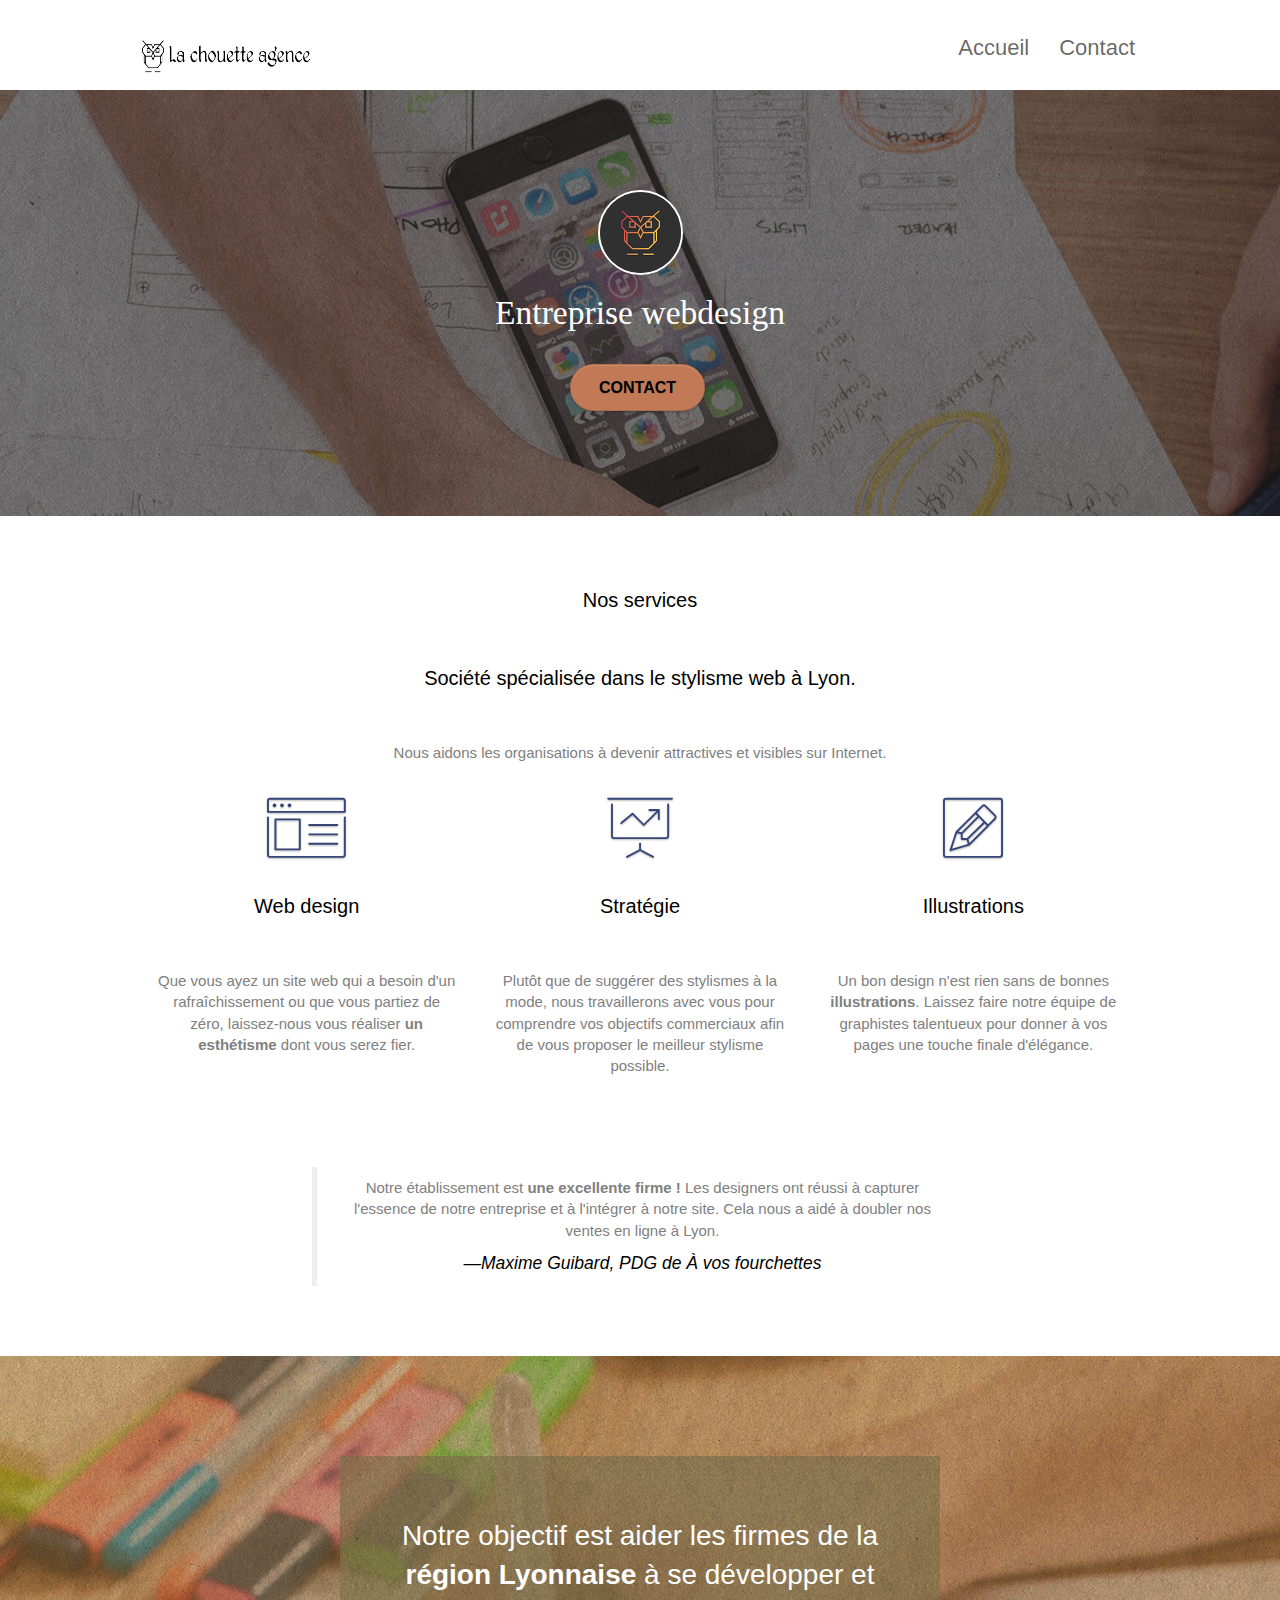
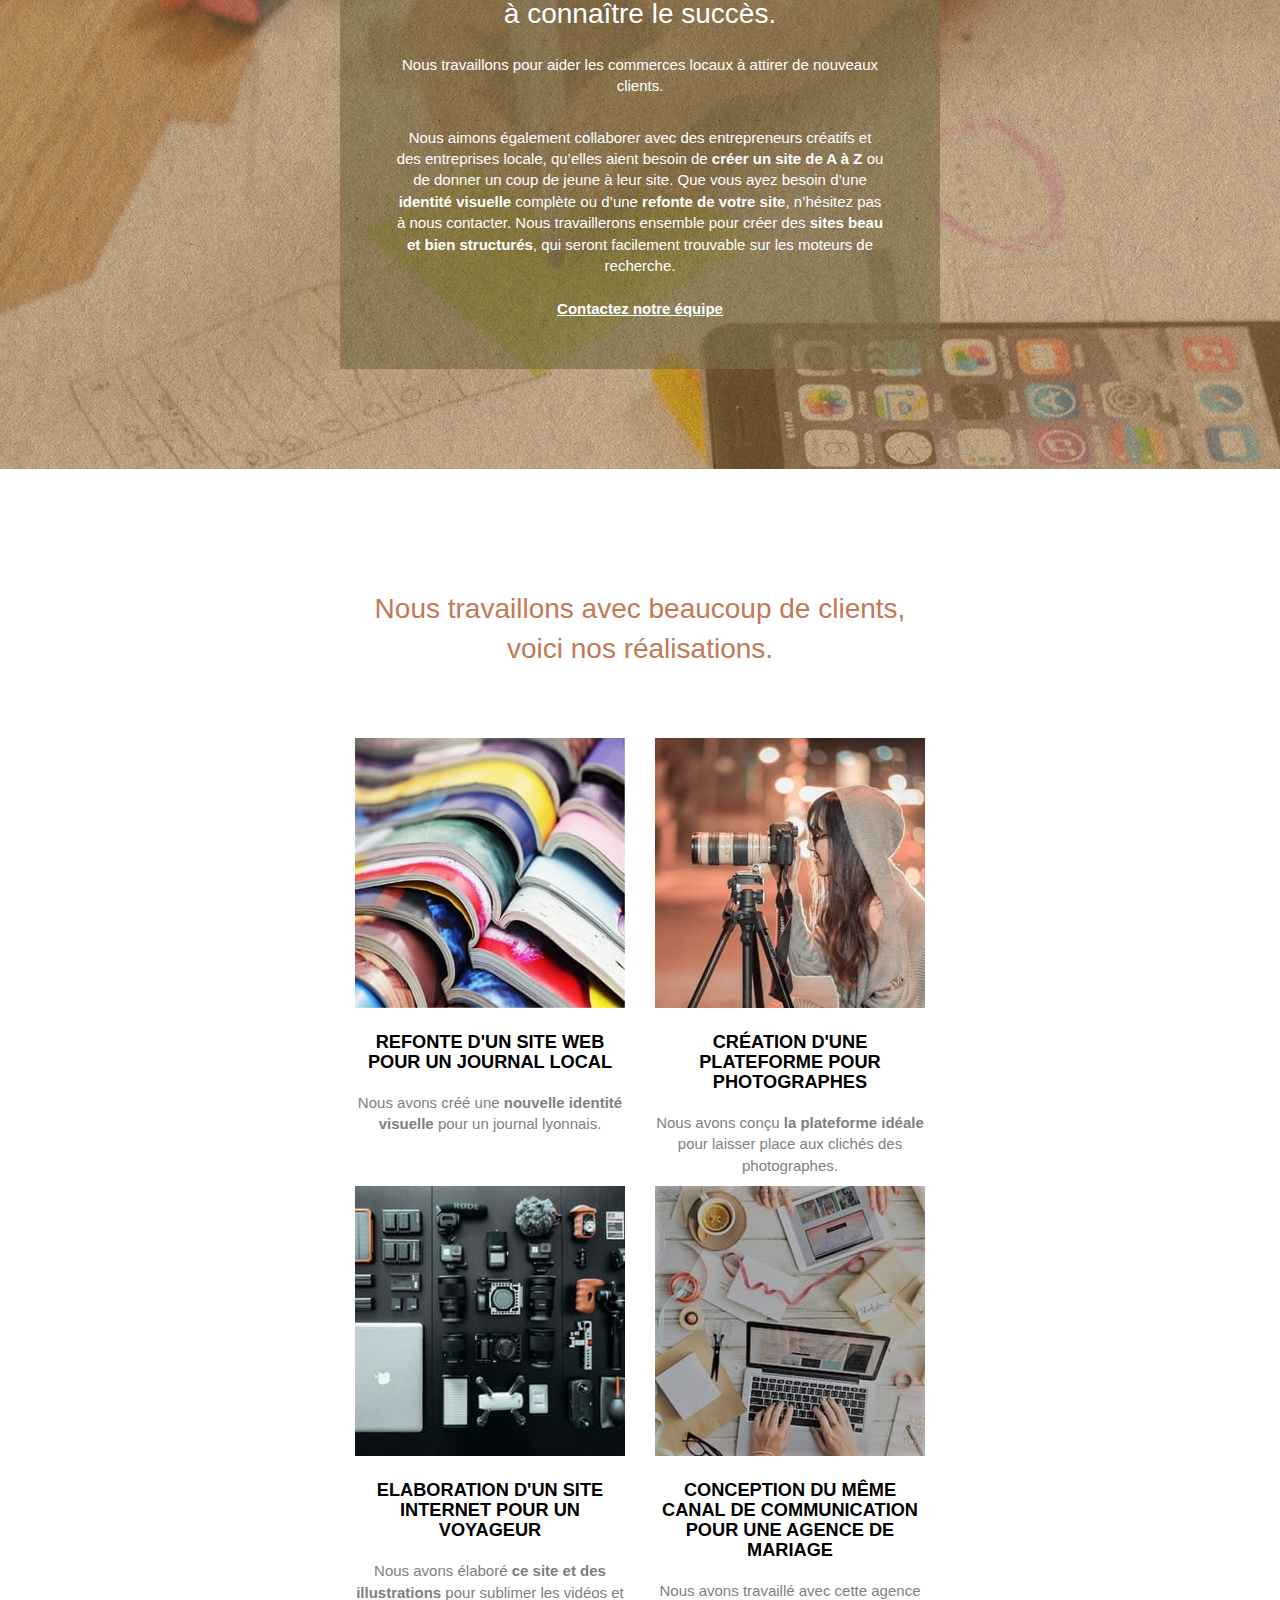
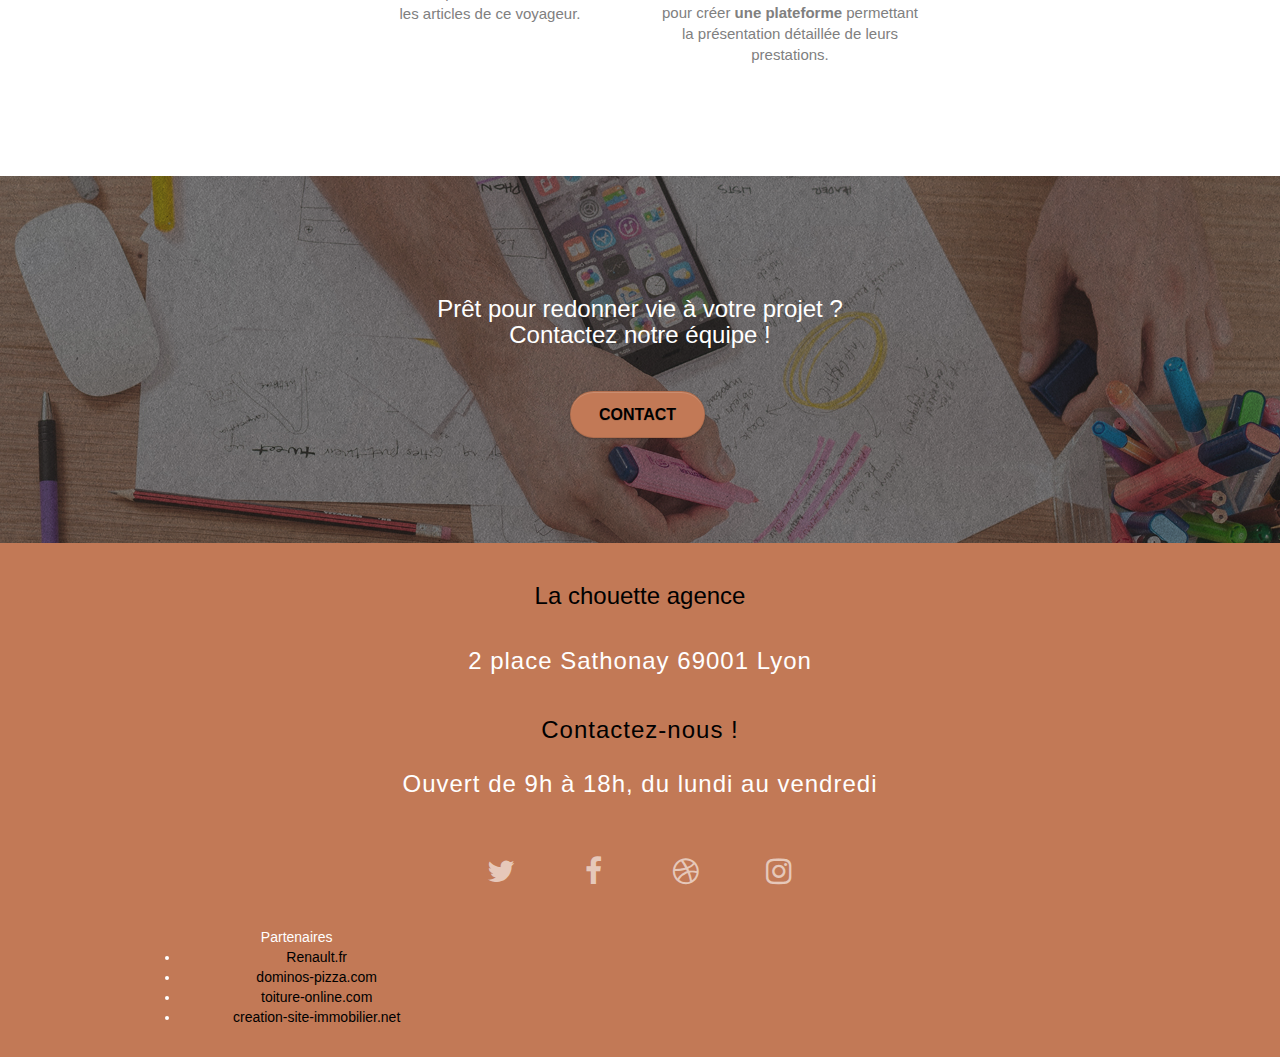
<file: index.html>
<!doctype html>
<!--site en français-->
<html lang="fr">
<!--Entête du site-->

<head>

    <!--balises meta tags -->
    <meta name="viewport" content="width=device-width, initial-scale=1.0">
    <meta name="description" content="La Chouette Agence vous apporte son expertise en web design à Lyon">
    <meta name="author" content="Franck FRICHETEAU">

    <!--balises meta robots-->
    <meta name="robots" content="index, follow">
    <meta name="googlebot" content="index, follow">
    <meta http-equiv="Content-Type" content="text/html; charset=utf-8">

    <!--meta tags Facebook -->
    <meta property="og:type" content="website">
    <meta property="og:url" content="https://franckfricheteau.github.io/FranckFRICHETEAU_4_02022021-Site-optimise/">
    <meta property="og:title" content="Accueil - La Chouette Agence">
    <meta property="og:description" content="La Chouette Agence vous apporte son expertise en web design à Lyon">

    <!--meta tags Twitter -->
    <meta property="twitter:card" content="website">
    <meta property="twitter:url" content="https://franckfricheteau.github.io/FranckFRICHETEAU_4_02022021-Site-optimise/">
    <meta property="twitter:title" content="Accueil - La Chouette Agence">
    <meta property="twitter:description" content="La Chouette Agence vous apporte son expertise en web design à Lyon">


    <!--balise canonique-->
    <link rel="canonical" href="https://franckfricheteau.github.io/FranckFRICHETEAU_4_02022021-Site-optimise/" />

    <!--favicon du site-->
    <link rel="icon" type="image/jpg" href="favicon.jpg">

    <!--css bootstrap-->
    <link rel="stylesheet" type="text/css" href="./css/bootstrap.css">

    <!--css Font-awesome-->
    <link rel="stylesheet" type="text/css" href="./css/font-awesome.css">

    <!--css mise en page du site-->
    <link rel="stylesheet" type="text/css" href="./css/la_chouette_agence.css">

    <title>Accueil - La chouette agence</title>

</head>
<!--Fin de l'entête du site-->

<body>
    <!-- Principal conteneur -->
    <div class="page-container ">

        <!-- bloc-0 -->
        <header class="bloc bgc-white l-bloc" id="bloc-0">

            <div class="container bloc-sm ">

                <nav class="navbar row ">

                    <div class="navbar-header ">

                        <a class="navbar-brand " href="index.html " aria-label="retour à l 'accueil">
                            <div class="content-img">
                                <img src="img/la-chouette-agence.png" alt="logo_chouette_agence" width="170" height="40" />
                            </div>
                        </a>

                        <button id="nav-toggle" type="button" class="ui-navbar-toggle navbar-toggle" data-toggle="collapse" data-target=".navbar-1">
							<span class="sr-only">Toggle navigation</span>
							<span class="icon-bar"></span>
							<span class="icon-bar"></span>
							<span class="icon-bar"></span>
						</button>
                    </div>

                    <div class="collapse navbar-collapse navbar-1 special-dropdown-nav">

                        <ul class="site-navigation nav navbar-nav">
                            <li>
                                <a href="index.html">Accueil</a>
                            </li>

                            <li>
                                <a href="contact.html">Contact</a>
                            </li>
                        </ul>
                    </div>
                </nav>
            </div>
        </header>
        <!-- bloc-0 END -->

        <!-- bloc-1-presentation -->
        <section class="bloc bg-banniere d-bloc bg-t-edge bloc-bg-texture texture-paper b-parallax" id="bloc-1-hero">

            <div class="container bloc-lg">

                <div class="tight-width-whitespace">

                    <div class="col-sm-12">

                        <img src="img/logo.png" class="center-block image-resize-mode" width="85" height="85" alt="La chouette agence, agence webdesign Lyon" />

                        <h1 class="text-center hero-bloc-text tc-white ">Entreprise webdesign</h1>
                        <div class="text-center">

                            <a href="contact.html" class="btn btn-lg btn-clean btn-rd cta-hero btn-atomic-tangerine" id="cta-hero" target="_blank">Contact</a>
                        </div>
                    </div>
                </div>
            </div>
        </section>
        <!-- bloc-1-presentation END -->
        <main>

            <!-- bloc-2-services -->
            <section class="bloc bgc-white l-bloc" id="bloc-2-services">

                <div class="container bloc-md">

                    <div class="row">

                        <div class="col-sm-12 text-center">
                            <h2>Nos services </h2>
                            <h2> Société spécialisée dans le stylisme web à Lyon.</h2>
                            <p> Nous aidons les organisations à devenir attractives et visibles sur Internet.</p>
                        </div>
                    </div>

                    <div class="row voffset-lg text-center">

                        <article class="col-sm-4">

                            <div class="text-center">
                                <span class="et-icon-browser sm-shadow icon-dark-slate-blue icons icon-lg"></span>
                            </div>

                            <h2 class="mg-md text-center">
                                Web design
                            </h2>

                            <p class="text-center">
                                Que vous ayez un site web qui a besoin d'un rafraîchissement ou que vous partiez de zéro, laissez-nous vous réaliser <strong>un esthétisme</strong> dont vous serez fier.
                            </p>
                        </article>

                        <article class="col-sm-4">
                            <div class="text-center">
                                <span class="et-icon-presentation sm-shadow icon-dark-slate-blue icons icon-lg"></span>
                            </div>

                            <h2 class="mg-md text-center">
                                Stratégie
                            </h2>

                            <p class="text-center">
                                Plutôt que de suggérer des stylismes à la mode, nous travaillerons avec vous pour comprendre vos objectifs commerciaux afin de vous proposer le meilleur stylisme possible.<br>
                            </p>
                        </article>

                        <article class="col-sm-4">

                            <div class="text-center">
                                <span class="et-icon-edit sm-shadow icon-dark-slate-blue icons icon-lg"></span>
                            </div>

                            <h2 class="mg-md text-center">
                                Illustrations
                            </h2>

                            <p class="text-center">
                                Un bon design n'est rien sans de bonnes <strong>illustrations</strong>. Laissez faire notre équipe de graphistes talentueux pour donner à vos pages une touche finale d'élégance.
                            </p>
                        </article>
                    </div>

                    <div class="row voffset-lg voffset">

                        <div class="col-xs-12 col-md-8 col-md-offset-2 text-center">

                            <blockquote>

                                <p class="text-center">Notre établissement est <strong>une excellente firme !</strong> Les designers ont réussi à capturer l'essence de notre entreprise et à l'intégrer à notre site. Cela nous a aidé à doubler nos ventes en ligne à Lyon.
                                </p>
                                <cite>—Maxime Guibard, 
                                    PDG de À vos fourchettes
                                </cite>

                            </blockquote>
                        </div>
                    </div>
                </div>
            </section>
            <!-- bloc-2-services END -->

            <!-- bloc-3-what-i-do -->
            <section class="bloc tc-white bgc-atomic-tangerine bg-presentation d-bloc bloc-bg-texture texture-paper b-parallax" id="bloc-3-what-i-do">

                <div class="container bloc-lg">

                    <div class="row tight-width-whitespace black-background">

                        <div class="col-sm-12 desc-center">

                            <h2 class="mg-md text-center tc-white">
                                Notre objectif est aider les firmes de la <strong>région Lyonnaise</strong> à se développer et à connaître le succès.</h2>
                            <p class="text-center white"> Nous travaillons pour aider les commerces locaux à attirer de nouveaux clients.</p><br />


                            <p class="text-center white">
                                Nous aimons également collaborer avec des entrepreneurs créatifs et des entreprises locale, qu’elles aient besoin de <strong>créer un site de A à Z</strong> ou de donner un coup de jeune à leur site. Que vous ayez besoin
                                d’une <strong>identité visuelle</strong> complète ou d’une <strong>refonte de votre
                                site</strong>, n’hésitez pas à nous contacter. Nous travaillerons ensemble pour créer des <strong>sites beau et bien structurés</strong>, qui seront facilement trouvable sur les moteurs de recherche. <br /><br />
                                <a class="ltc-white bold-link" href="contact.html" aria-label="page-contact" target="_blank">Contactez notre équipe</a><br>
                            </p>
                        </div>
                    </div>
                </div>
            </section>
            <!-- bloc-3-what-i-do END -->

            <!-- bloc-4-portfolio -->
            <section class="bloc bgc-white l-bloc" id="bloc-4-portfolio" aria-label="Notre portfolio">

                <div class="container bloc-lg">

                    <div class="row">

                        <div class="col-sm-12 text-center">
                            <h2 class="mg-md ltc-atomic-tangerine">
                                Nous travaillons avec beaucoup de clients,<br />voici nos réalisations.
                            </h2>
                        </div>
                    </div>

                    <div class="tight-width-whitespace portfolio-row">

                        <article class="col-sm-6 portfolio">

                            <a href="#" data-lightbox="img/couvertures-de-journaux.jpg" data-gallery-id="gallery-1" data-caption="Refonte d'un site web pour un journal local" data-frame="snapshot-lb">
                                <img src="img/couvertures-de-journaux.jpg" alt="refonte site web journal" class="img-responsive center-block portfolio-thumb" width="270" height="270" />
                            </a>

                            <h3 class="mg-md text-center">
                                Refonte d'un site web pour un journal local
                            </h3>

                            <p class="text-center">
                                Nous avons créé une <strong>nouvelle identité visuelle</strong> pour un journal lyonnais.
                            </p>
                        </article>

                        <article class="col-sm-6 portfolio">

                            <a href="#" data-lightbox="img/prise-d-une-photo.jpg" data-gallery-id="gallery-1" data-caption="Création d'une plateforme pour photographes" data-frame="snapshot-lb">
                                <img src="img/prise-d-une-photo.jpg" class="img-responsive center-block portfolio-thumb" alt="Création plateforme photographes" width="270" height="270" />
                            </a>

                            <h3 class="mg-md text-center">
                                Création d'une plateforme pour photographes
                            </h3>

                            <p class="text-center">
                                Nous avons conçu <strong>la plateforme idéale</strong> pour laisser place aux clichés des photographes.
                            </p>
                        </article>
                    </div>

                    <div class="tight-width-whitespace portfolio-row">

                        <article class="col-sm-6 portfolio">

                            <a href="#" data-lightbox="img/materiels-photographie.jpg" data-gallery-id="gallery-1" data-caption="Elaboration d'un site internet pour un voyageur" data-frame="snapshot-lb">
                                <img src="img/materiels-photographie.jpg" class="img-responsive center-block portfolio-thumb" alt="Elaborationsite internet pour voyageur" />
                            </a>

                            <h3 class="mg-md text-center">
                                Elaboration d'un site internet pour un voyageur
                            </h3>

                            <p class="text-center">
                                Nous avons élaboré <strong>ce site et des illustrations</strong> pour sublimer les vidéos et les articles de ce voyageur.
                            </p>
                        </article>

                        <article class="col-sm-6 portfolio">

                            <a href="#" data-lightbox="img/workspace-conseil.jpg" data-gallery-id="gallery-1" data-caption="Conception du même canal de communication pour une agence de mariage" data-frame="snapshot-lb">
                                <img src="img/workspace-conseil.jpg" class="img-responsive center-block portfolio-thumb" alt="Conception même canal communication pour agence mariage" width="270" height="270" />
                            </a>

                            <h3 class="mg-md text-center">
                                Conception du même canal de communication pour une agence de mariage
                            </h3>

                            <p class="text-center">
                                Nous avons travaillé avec cette agence pour créer <strong>une plateforme</strong> permettant la présentation détaillée de leurs prestations.
                            </p>
                        </article>
                    </div>
                </div>
            </section>
            <!-- bloc-4-portfolio END -->

            <!-- bloc-5-cta -->
            <div class="bloc  bg-banniere  bloc-bg-texture texture-paper" id="bloc-5-cta">
                <article class="container bloc-lg">
                    <div class="row">
                        <h3 class="mg-md text-center tc-white contact">
                            Prêt pour redonner vie à votre projet ?<br>Contactez notre équipe !
                        </h3>
                        <div class="col-sm-12 text-center">
                            <a href="contact.html" class="btn btn-atomic-tangerine btn-clean btn-rd btn-lg cta-hero" target="_blank">Contact</a>
                        </div>
                    </div>
                </article>
            </div>
            <!-- bloc-5-cta END -->

        </main>

        <!-- Footer - bloc-8 -->
        <footer class="bloc bgc-atomic-tangerine d-bloc" id="bloc-8">
            <div class="container bloc-sm">
                <div class="row">
                    <section class="col-sm-12 text-center">
                        <div class="title">
                            <h3>
                                La chouette agence <br />
                            </h3>
                        </div>
                        <div class="adress text-center col-sm-12">
                            <address class="adress_contact">
                                2 place Sathonay 69001 Lyon<br /><br />
                                <a href="mailto:contact@lachouetteagence.com">Contactez-nous !</a>
                                </address>
                            <p>Ouvert de 9h à 18h, du lundi au vendredi</p>
                            <br />
                        </div>

                        <div class="col-sm-12  social">
                            <div class="col-sm-3">
                                <div class="text-center social">
                                    <a href="https://twitter.com/?lang=fr" aria-label="Lien vers compte twitter de l'agence" target="blank">
                                        <i class="fa fa-twitter icon-md"></i>
                                    </a>
                                </div>
                            </div>
                            <div class="col-sm-3">
                                <div class="text-center social">
                                    <a href="https://www.facebook.com/" aria-label="Lien vers compte facebook de l'agence" target="blank">
                                        <i class="fa fa-facebook icon-md"></i>
                                    </a>
                                </div>
                            </div>
                            <div class="col-sm-3">
                                <div class="text-center social">
                                    <a href="https://dribbble.com/" aria-label="Lien vers compte dribbble de l'agence" target="blank">
                                        <i class="fa fa-dribbble icon-md"></i>
                                    </a>
                                </div>
                            </div>
                            <div class="col-sm-3">
                                <div class="text-center social">
                                    <a href="https://www.instagram.com/" aria-label="Lien vers compte intsagram de l'agence" target="blank">
                                        <i class="fa fa-instagram icon-md"></i>
                                    </a>
                                </div>
                            </div>
                        </div><br /><br />

                        <div class="row">
                            <div class="col-sm-4">
                                Partenaires
                                <ul>
                                    <li><a href="https://www.renault.fr/" target="_blank">Renault.fr</a></li>
                                    <li><a href="https://www.dominos.fr/" target="_blank">dominos-pizza.com</a></li>
                                    <li><a href="https://www.toiture-online.com/" target="_blank">toiture-online.com</a></li>
                                    <li><a href="https://www.creation-site-immobilier.net/" target="_blank">creation-site-immobilier.net</a></li>
                                </ul>
                            </div>
                        </div>
                    </section>
                </div>
            </div>
        </footer>
        <!-- Footer - bloc-8 END -->

    </div>
    <!-- Les balises Script -->

    <script src="https://code.jquery.com/jquery-2.2.4.min.js" defer></script>
    <script src="https://maxcdn.bootstrapcdn.com/bootstrap/3.3.7/js/bootstrap.min.js" defer></script>

    <!-- Ces scripts placés à la fin du site avant la balise fermante du body permettent d'accélérer la vitesse de chargement du site-->

</body>

</html>
</file>
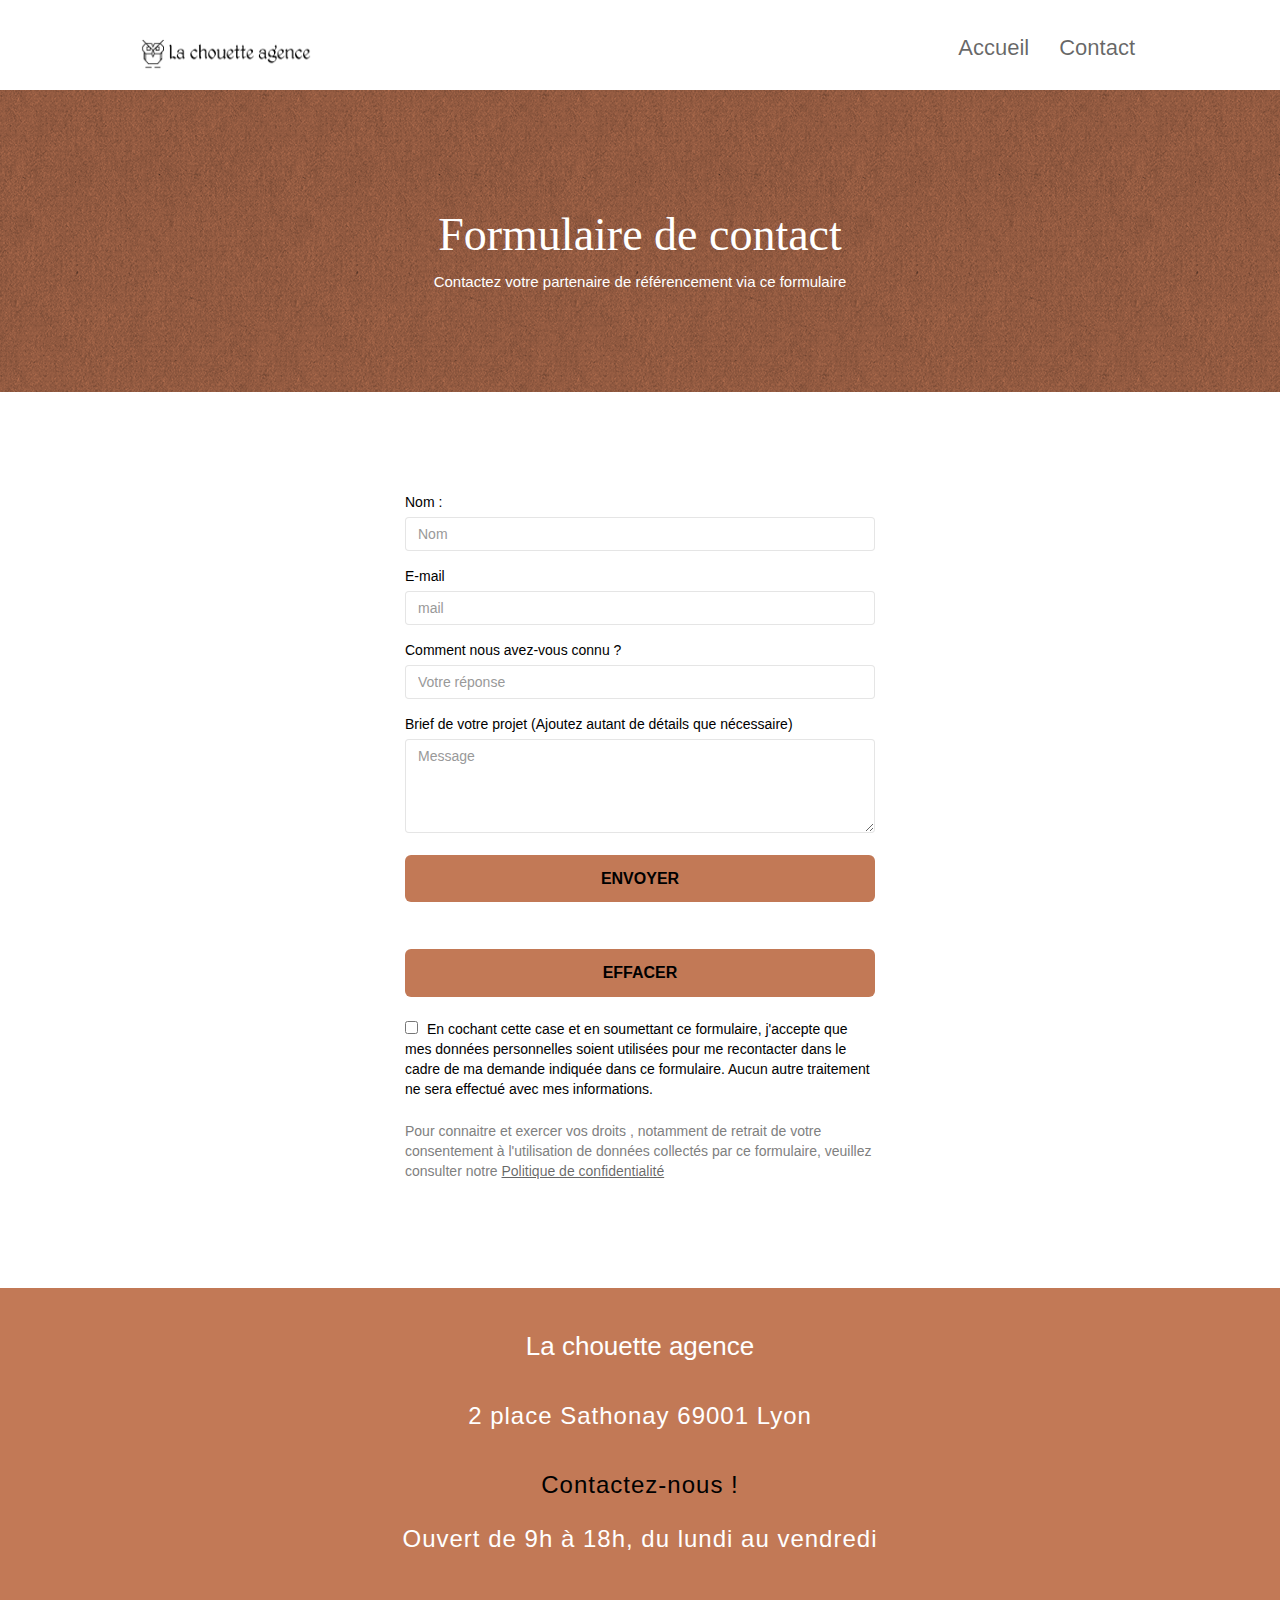
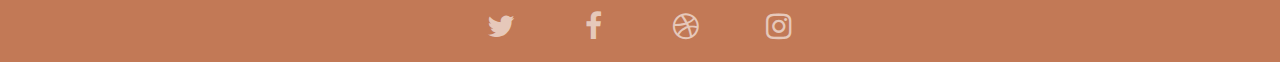
<file: contact.html>
<!doctype html>
<html lang="fr">

<head>
    <!--balises meta tags -->
    <meta name="viewport" content="width=device-width, initial-scale=1.0">
    <meta name="description" content="Pour contacter votre partenaire de référencement, remplissez le formulaire de contact présent">
    <meta name="author" content="Franck FRICHETEAU">

    <!--balises meta robots-->
    <meta name="robots" content="index, follow">
    <meta name="googlebot" content="index, follow">
    <meta http-equiv="Content-Type" content="text/html; charset=utf-8">

    <!--meta tags Facebook -->
    <meta property="og:type" content="website">
    <meta property="og:url" content="https://franckfricheteau.github.io/FranckFRICHETEAU_4_02022021/">
    <meta property="og:title" content="Contactez la Chouette Agence">
    <meta property="og:description" content="Pour contacter votre partenaire de référencement, remplissez le formulaire de contact présent">

    <!--meta tags Twitter -->
    <meta property="twitter:card" content="website">
    <meta property="twitter:url" content="https://franckfricheteau.github.io/FranckFRICHETEAU_4_02022021/">
    <meta property="twitter:title" content="Contactez la Chouette Agence">
    <meta property="twitter:description" content="Pour contacter votre partenaire de référencement, remplissez le formulaire de contact présent">

    <!--favicon du site-->
    <link rel="icon" type="image/jpg" href="favicon.jpg">

    <!--css bootstrap-->
    <link rel="stylesheet" type="text/css" href="./css/bootstrap.css">

    <!--css Font-awesome-->
    <link rel="stylesheet" type="text/css" href="./css/font-awesome.css">

    <!--css mise en page du site-->
    <link rel="stylesheet" type="text/css" href="./css/la_chouette_agence.css">


    <title>Contactez l'entreprise webdesign à Lyon</title>

    <!-- Analytics -->

    <!-- Analytics END -->

</head>

<body>
    <!-- Principal conteneur -->
    <div class="page-container">

        <!-- bloc-0 -->
        <header class="bloc bgc-white l-bloc " id="bloc-0">

            <div class="container bloc-sm">

                <nav class="navbar row">

                    <div class="navbar-header">

                        <a class="navbar-brand" href="index.html" aria-label="Retour à l'accueil">
                            <div class="content-img">
                                <img src="img/la-chouette-agence.png" alt="logo_chouette_agence" width="170" height="35" />
                            </div>
                        </a>

                        <button id="nav-toggle" type="button" class="ui-navbar-toggle navbar-toggle" data-toggle="collapse" data-target=".navbar-1">
                    <span class="sr-only">Toggle navigation</span>
                    <span class="icon-bar"></span>
                    <span class="icon-bar"></span>
                    <span class="icon-bar"></span>
                </button>
                    </div>

                    <div class="collapse navbar-collapse navbar-1 special-dropdown-nav">

                        <ul class="site-navigation nav navbar-nav">

                            <li>
                                <a href="index.html">Accueil</a>
                            </li>

                            <li>
                                <a href="contact.html">Contact</a>
                            </li>
                        </ul>
                    </div>
                </nav>
            </div>
        </header>
        <!-- bloc-0 END -->

        <!-- bloc-6 -->
        <section class="bloc bg-dots-bg bg-repeat bgc-atomic-tangerine d-bloc bloc-bg-texture texture-paper" id="bloc-6">
            <div class="container bloc-lg">
                <div class="row">
                    <div class="col-sm-12">
                        <h1 class="text-center hero-bloc-text tc-white">
                            Formulaire de contact
                        </h1>
                        <p class="text-center mg-lg tc-white tight-width-whitespace">
                            Contactez votre partenaire de référencement via ce formulaire
                        </p>
                    </div>
                </div>
            </div>
        </section>
        <!-- bloc-6 END -->

        <!-- bloc-7 -->
        <div class="bloc bgc-white l-bloc" id="bloc-7">
            <div class="container bloc-lg">
                <div class="form-position">
                    <div class="col-sm-6">
                        <form id="form_1" class="form" action="./includes/form_1.php" method="post">
                            <div class="form-group">

                                <label for="name">Nom :</label>
                                <input id="name" type="text" name="user_name" placeholder="Nom" class="form-control" required>
                            </div>

                            <div class="form-group">
                                <label for="mail">E-mail </label>
                                <input id="mail" type="email" name="user_mail" placeholder="mail" class="form-control" required>
                            </div>

                            <div class="form-group">
                                <label for="msg">Comment nous avez-vous connu ? </label>
                                <input id="msg" type="text" name="user_msg" placeholder="Votre réponse" class="form-control" required>
                            </div>

                            <div class="form-group">
                                <label for="message">Brief de votre projet (Ajoutez autant de détails que nécessaire)<br /></label>
                                <textarea id="message" name="user_message" placeholder="Message" class="form-control" rows="4" cols="50" required></textarea>
                            </div>

                            <button class="bloc-button btn btn-lg btn-block cta-hero btn-atomic-tangerine" type="submit">
						Envoyer
                    </button><br />
                            <button class="bloc-button btn btn-lg btn-block cta-hero btn-atomic-tangerine" type="reset">
						Effacer
					</button>
                        </form>

                        <div class="gd-rgpd-agree">
                            <p class="cgv-text">
                                <input type="checkbox" id="agree" required />
                                <label for="agree" style="display:inline;">
                            En cochant cette case et en soumettant ce formulaire, j'accepte que mes données personnelles soient utilisées pour me recontacter dans le cadre de ma demande indiquée dans ce formulaire. Aucun autre traitement ne sera effectué avec mes informations.
                            </label>
                            </p>

                            <p class="cgv-text">Pour connaitre et exercer vos droits , notamment de retrait de votre consentement à l'utilisation de données collectés par ce formulaire, veuillez consulter notre
                                <a style="text-decoration:underline;" href="#">Politique de confidentialité</a>
                            </p>
                        </div>

                        <script>
                            jQuery(document).ready(function() {
                                jQuery('body').on('click', '[name="checkout"], [name="goto_pp"], [name="goto_gc"]', function() {
                                    if (jQuery('#agree').is(':checked')) {
                                        jQuery(this).submit();
                                    } else {
                                        //alert("You must agree with the terms and conditions of sales to check out.");
                                        windows.alert("Vous devez accepter les conditions générales d'utilisation");

                                    }
                                });
                            });
                        </script>

                    </div>
                </div>
            </div>
        </div>
        <!-- bloc-7 END -->

        <!-- ScrollToTop Button -->
        <!--<a class="bloc-button btn btn-d scrollToTop" onclick="scrollToTarget('1')"><span class="fa fa-chevron-up"></span></a>-->
        <!-- ScrollToTop Button END-->


        <!-- Footer - bloc-8 -->
        <footer class="bloc bgc-atomic-tangerine d-bloc" id="bloc-8">
            <div class="container bloc-sm">
                <div class="row">
                    <div class="col-sm-12 text-center">
                        <div class="title">
                            <h2>
                                La chouette agence<br />
                            </h2>
                        </div>

                        <div class="adress text-center col-sm-12">
                            <address class="adress_contact">
                                2 place Sathonay 69001 Lyon<br /><br />
                                <a href="mailto:contact@lachouetteagence.com">Contactez-nous !</a>
                                </address>
                            <p>Ouvert de 9h à 18h, du lundi au vendredi</p>
                            <br />

                        </div>

                        <div class="col-sm-12  social">
                            <div class="col-sm-3">
                                <div class="text-center social">
                                    <a href="https://twitter.com/?lang=fr" aria-label="Lien vers compte twitter de l'agence">
                                        <i class="fa fa-twitter icon-md"></i>
                                    </a>
                                </div>
                            </div>

                            <div class="col-sm-3">
                                <div class="text-center social">
                                    <a href="https://www.facebook.com/" aria-label="Lien vers compte facebook de l'agence">
                                        <i class="fa fa-facebook icon-md"></i>
                                    </a>
                                </div>
                            </div>

                            <div class="col-sm-3">
                                <div class="text-center social">
                                    <a href="https://www.dribbble.com/" aria-label="Lien vers compte dribbble de l'agence">
                                        <i class="fa fa-dribbble icon-md"></i>
                                    </a>
                                </div>
                            </div>

                            <div class="col-sm-3">
                                <div class="text-center social">
                                    <a href="https://instagram.com/" aria-label="Lien vers compte instagram de l'agence">
                                        <i class="fa fa-instagram icon-md"></i>
                                    </a>
                                </div>
                            </div>
                        </div>
                    </div>
                </div>
            </div>
        </footer>
        <!-- Footer - bloc-8 END -->

    </div>
    <!-- Principal conteneur END -->
    <!--Les scripts-->
    <script src="https://code.jquery.com/jquery-2.2.4.min.js" defer></script>
    <script src="https://maxcdn.bootstrapcdn.com/bootstrap/3.3.7/js/bootstrap.min.js" defer></script>

    <!--
    <script src="./js/bootstrap.min.js"></script>
    <script src="./js/formHandler.js"></script>
    <script src="./js/jqBootstrapValidation.js"></script>

    <script src="./js/jquery-2.1.0.min.js"></script>
    <script src="./js/blocs.min.js"></script>
    -->


</body>

</html>
</file>
<file: css/la_chouette_agence.css>
@font-face {
    font-family: et-line;
    src: url(../fonts/et-line.eot);
    src: url(../fonts/et-line.eot?#iefix) format('embedded-opentype'), url(../fonts/et-line.woff) format('woff'), url(../fonts/et-line.ttf) format('truetype'), url(../fonts/et-line.svg#et-line) format('svg');
    font-weight: 400;
    font-style: normal
}

.et-icon-adjustments,
.et-icon-alarmclock,
.et-icon-anchor,
.et-icon-aperture,
.et-icon-attachment,
.et-icon-bargraph,
.et-icon-basket,
.et-icon-beaker,
.et-icon-bike,
.et-icon-book-open,
.et-icon-briefcase,
.et-icon-browser,
.et-icon-calendar,
.et-icon-camera,
.et-icon-caution,
.et-icon-chat,
.et-icon-circle-compass,
.et-icon-clipboard,
.et-icon-clock,
.et-icon-cloud,
.et-icon-compass,
.et-icon-desktop,
.et-icon-dial,
.et-icon-document,
.et-icon-documents,
.et-icon-download,
.et-icon-dribbble,
.et-icon-edit,
.et-icon-envelope,
.et-icon-expand,
.et-icon-facebook,
.et-icon-flag,
.et-icon-focus,
.et-icon-gears,
.et-icon-genius,
.et-icon-gift,
.et-icon-global,
.et-icon-globe,
.et-icon-googleplus,
.et-icon-grid,
.et-icon-happy,
.et-icon-hazardous,
.et-icon-heart,
.et-icon-hotairballoon,
.et-icon-hourglass,
.et-icon-key,
.et-icon-laptop,
.et-icon-layers,
.et-icon-lifesaver,
.et-icon-lightbulb,
.et-icon-linegraph,
.et-icon-linkedin,
.et-icon-lock,
.et-icon-magnifying-glass,
.et-icon-map,
.et-icon-map-pin,
.et-icon-megaphone,
.et-icon-mic,
.et-icon-mobile,
.et-icon-newspaper,
.et-icon-notebook,
.et-icon-paintbrush,
.et-icon-paperclip,
.et-icon-pencil,
.et-icon-phone,
.et-icon-picture,
.et-icon-pictures,
.et-icon-piechart,
.et-icon-presentation,
.et-icon-pricetags,
.et-icon-printer,
.et-icon-profile-female,
.et-icon-profile-male,
.et-icon-puzzle,
.et-icon-quote,
.et-icon-recycle,
.et-icon-refresh,
.et-icon-ribbon,
.et-icon-rss,
.et-icon-sad,
.et-icon-scissors,
.et-icon-scope,
.et-icon-search,
.et-icon-shield,
.et-icon-speedometer,
.et-icon-strategy,
.et-icon-streetsign,
.et-icon-tablet,
.et-icon-target,
.et-icon-telescope,
.et-icon-toolbox,
.et-icon-tools,
.et-icon-tools-2,
.et-icon-trophy,
.et-icon-tumblr,
.et-icon-twitter,
.et-icon-upload,
.et-icon-video,
.et-icon-wallet,
.et-icon-wine {
    font-family: et-line;
    font-style: normal;
    font-weight: 400;
    font-variant: normal;
    text-transform: none;
    line-height: 1;
    -webkit-font-smoothing: antialiased;
    -moz-osx-font-smoothing: grayscale;
    display: inline-block
}

.et-icon-mobile:before {
    content: "\e000"
}

.et-icon-laptop:before {
    content: "\e001"
}

.et-icon-desktop:before {
    content: "\e002"
}

.et-icon-tablet:before {
    content: "\e003"
}

.et-icon-phone:before {
    content: "\e004"
}

.et-icon-document:before {
    content: "\e005"
}

.et-icon-documents:before {
    content: "\e006"
}

.et-icon-search:before {
    content: "\e007"
}

.et-icon-clipboard:before {
    content: "\e008"
}

.et-icon-newspaper:before {
    content: "\e009"
}

.et-icon-notebook:before {
    content: "\e00a"
}

.et-icon-book-open:before {
    content: "\e00b"
}

.et-icon-browser:before {
    content: "\e00c"
}

.et-icon-calendar:before {
    content: "\e00d"
}

.et-icon-presentation:before {
    content: "\e00e"
}

.et-icon-picture:before {
    content: "\e00f"
}

.et-icon-pictures:before {
    content: "\e010"
}

.et-icon-video:before {
    content: "\e011"
}

.et-icon-camera:before {
    content: "\e012"
}

.et-icon-printer:before {
    content: "\e013"
}

.et-icon-toolbox:before {
    content: "\e014"
}

.et-icon-briefcase:before {
    content: "\e015"
}

.et-icon-wallet:before {
    content: "\e016"
}

.et-icon-gift:before {
    content: "\e017"
}

.et-icon-bargraph:before {
    content: "\e018"
}

.et-icon-grid:before {
    content: "\e019"
}

.et-icon-expand:before {
    content: "\e01a"
}

.et-icon-focus:before {
    content: "\e01b"
}

.et-icon-edit:before {
    content: "\e01c"
}

.et-icon-adjustments:before {
    content: "\e01d"
}

.et-icon-ribbon:before {
    content: "\e01e"
}

.et-icon-hourglass:before {
    content: "\e01f"
}

.et-icon-lock:before {
    content: "\e020"
}

.et-icon-megaphone:before {
    content: "\e021"
}

.et-icon-shield:before {
    content: "\e022"
}

.et-icon-trophy:before {
    content: "\e023"
}

.et-icon-flag:before {
    content: "\e024"
}

.et-icon-map:before {
    content: "\e025"
}

.et-icon-puzzle:before {
    content: "\e026"
}

.et-icon-basket:before {
    content: "\e027"
}

.et-icon-envelope:before {
    content: "\e028"
}

.et-icon-streetsign:before {
    content: "\e029"
}

.et-icon-telescope:before {
    content: "\e02a"
}

.et-icon-gears:before {
    content: "\e02b"
}

.et-icon-key:before {
    content: "\e02c"
}

.et-icon-paperclip:before {
    content: "\e02d"
}

.et-icon-attachment:before {
    content: "\e02e"
}

.et-icon-pricetags:before {
    content: "\e02f"
}

.et-icon-lightbulb:before {
    content: "\e030"
}

.et-icon-layers:before {
    content: "\e031"
}

.et-icon-pencil:before {
    content: "\e032"
}

.et-icon-tools:before {
    content: "\e033"
}

.et-icon-tools-2:before {
    content: "\e034"
}

.et-icon-scissors:before {
    content: "\e035"
}

.et-icon-paintbrush:before {
    content: "\e036"
}

.et-icon-magnifying-glass:before {
    content: "\e037"
}

.et-icon-circle-compass:before {
    content: "\e038"
}

.et-icon-linegraph:before {
    content: "\e039"
}

.et-icon-mic:before {
    content: "\e03a"
}

.et-icon-strategy:before {
    content: "\e03b"
}

.et-icon-beaker:before {
    content: "\e03c"
}

.et-icon-caution:before {
    content: "\e03d"
}

.et-icon-recycle:before {
    content: "\e03e"
}

.et-icon-anchor:before {
    content: "\e03f"
}

.et-icon-profile-male:before {
    content: "\e040"
}

.et-icon-profile-female:before {
    content: "\e041"
}

.et-icon-bike:before {
    content: "\e042"
}

.et-icon-wine:before {
    content: "\e043"
}

.et-icon-hotairballoon:before {
    content: "\e044"
}

.et-icon-globe:before {
    content: "\e045"
}

.et-icon-genius:before {
    content: "\e046"
}

.et-icon-map-pin:before {
    content: "\e047"
}

.et-icon-dial:before {
    content: "\e048"
}

.et-icon-chat:before {
    content: "\e049"
}

.et-icon-heart:before {
    content: "\e04a"
}

.et-icon-cloud:before {
    content: "\e04b"
}

.et-icon-upload:before {
    content: "\e04c"
}

.et-icon-download:before {
    content: "\e04d"
}

.et-icon-target:before {
    content: "\e04e"
}

.et-icon-hazardous:before {
    content: "\e04f"
}

.et-icon-piechart:before {
    content: "\e050"
}

.et-icon-speedometer:before {
    content: "\e051"
}

.et-icon-global:before {
    content: "\e052"
}

.et-icon-compass:before {
    content: "\e053"
}

.et-icon-lifesaver:before {
    content: "\e054"
}

.et-icon-clock:before {
    content: "\e055"
}

.et-icon-aperture:before {
    content: "\e056"
}

.et-icon-quote:before {
    content: "\e057"
}

.et-icon-scope:before {
    content: "\e058"
}

.et-icon-alarmclock:before {
    content: "\e059"
}

.et-icon-refresh:before {
    content: "\e05a"
}

.et-icon-happy:before {
    content: "\e05b"
}

.et-icon-sad:before {
    content: "\e05c"
}

.et-icon-facebook:before {
    content: "\e05d"
}

.et-icon-twitter:before {
    content: "\e05e"
}

.et-icon-googleplus:before {
    content: "\e05f"
}

.et-icon-rss:before {
    content: "\e060"
}

.et-icon-tumblr:before {
    content: "\e061"
}

.et-icon-linkedin:before {
    content: "\e062"
}

.et-icon-dribbble:before {
    content: "\e063"
}

html {
    scroll-behavior: smooth;
}

body {
    margin: 0;
    padding: 0;
    background: #FFF;
    overflow-x: hidden;
}

a,
button {
    transition: all .3s ease-out;
    outline: none!important;
}

a:hover {
    text-decoration: none;
    cursor: pointer;
}

#page-loading-blocs-notifaction {
    position: fixed;
    top: 0;
    bottom: 0;
    width: 100%;
    z-index: 100000;
    background: #FFFFFF url("img/pageload-spinner.gif") no-repeat center center;
}

.bloc {
    width: 100%;
    clear: both;
    background: 50% 50% no-repeat;
    padding: 0 50px;
    background-size: cover;
    position: relative;
}

.bloc .container {
    padding-left: 0;
    padding-right: 0;
    /*margin: auto auto;*/
}

.bloc-lg {
    padding: 100px 50px;
}

.bloc-md {
    padding: 50px;
}

.bloc-sm {
    padding: 20px 50px;
}

.bg-center,
.bg-l-edge,
.bg-r-edge,
.bg-t-edge,
.bg-b-edge,
.bg-tl-edge,
.bg-bl-edge,
.bg-tr-edge,
.bg-br-edge,
.bg-repeat {
    background-size: auto!important;
}

.bg-repeat {
    background: repeat;
}

.bg-t-edge {
    background: top no-repeat;
}

.bloc-bg-texture::before {
    content: "";
    background-size: 2px 2px;
    position: absolute;
    top: 0;
    bottom: 0;
    left: 0;
    right: 0;
}

.texture-paper::before {
    background: url("../img/texture-paper.png");
    background-size: 280px 280px;
}

.b-parallax {
    background-attachment: fixed;
}

.d-bloc {
    color: rgb(255, 255, 255);
}

.d-bloc button:hover {
    color: rgba(255, 255, 255, .9);
}

.d-bloc .icon-round,
.d-bloc .icon-square,
.d-bloc .icon-rounded,
.d-bloc .icon-semi-rounded-a,
.d-bloc .icon-semi-rounded-b {
    border-color: rgba(255, 255, 255, .9);
}

.d-bloc .divider-h span {
    border-color: rgba(255, 255, 255, .2);
}

.d-bloc .a-btn,
.d-bloc .navbar a,
.d-bloc .navbar-brand,
.d-bloc a .icon-sm,
.d-bloc a .icon-md,
.d-bloc a .icon-lg,
.d-bloc a .icon-xl,
.d-bloc h1 a,
.d-bloc h2 a,
.d-bloc h3 a,
.d-bloc h4 a,
.d-bloc h5 a,
.d-bloc h6 a {
    color: rgba(255, 255, 255, .6);
}

.d-bloc .a-btn:hover,
.d-bloc .navbar a:hover,
.d-bloc .navbar-brand:hover,
.d-bloc a:hover .icon-sm,
.d-bloc a:hover .icon-md,
.d-bloc a:hover .icon-lg,
.d-bloc a:hover .icon-xl,
.d-bloc h1 a:hover,
.d-bloc h2 a:hover,
.d-bloc h3 a:hover,
.d-bloc h4 a:hover,
.d-bloc h5 a:hover,
.d-bloc h6 a:hover,
.d-bloc p a:hover {
    color: rgba(255, 255, 255, 1);
}

.d-bloc a:hover .icon-md {
    transform: scale(1.1);
    border-bottom: transparent;
}

.d-bloc .navbar-toggle .icon-bar {
    background: rgba(255, 255, 255, 1);
}

.d-bloc .btn-wire,
.d-bloc .btn-wire:hover {
    color: rgba(255, 255, 255, 1);
    border-color: rgba(255, 255, 255, 1);
}

.d-bloc .panel {
    color: rgba(0, 0, 0, .5);
}

.d-bloc .panel button:hover {
    color: rgba(0, 0, 0, .7);
}

.d-bloc .panel .icon {
    border-color: rgba(0, 0, 0, .7);
}

.d-bloc .panel .divider-h span {
    border-color: rgba(0, 0, 0, .1);
}

.d-bloc .panel .a-btn {
    color: rgba(0, 0, 0, .6);
}

.d-bloc .panel .a-btn:hover {
    color: rgba(0, 0, 0, 1);
}

.d-bloc .panel .btn-wire,
.d-bloc .panel .btn-wire:hover {
    color: rgba(0, 0, 0, .7);
    border-color: rgba(0, 0, 0, .3);
}

.d-bloc .panel,
.l-bloc {
    color: rgba(0, 0, 0, 1);
}

.d-bloc .panel button:hover,
.l-bloc button:hover {
    color: rgba(0, 0, 0, .7);
}

.l-bloc .icon-round,
.l-bloc .icon-square,
.l-bloc .icon-rounded,
.l-bloc .icon-semi-rounded-a,
.l-bloc .icon-semi-rounded-b {
    border-color: rgba(0, 0, 0, .7);
}

.d-bloc .panel .divider-h span,
.l-bloc .divider-h span {
    border-color: rgba(0, 0, 0, .1);
}

.d-bloc .panel .a-btn,
.l-bloc .a-btn,
.l-bloc .navbar a,
.l-bloc .navbar-brand,
.l-bloc a .icon-sm,
.l-bloc a .icon-md,
.l-bloc a .icon-lg,
.l-bloc a .icon-xl,
.l-bloc h1 a,
.l-bloc h2 a,
.l-bloc h3 a,
.l-bloc h4 a,
.l-bloc h5 a,
.l-bloc h6 a,
.l-bloc p a {
    color: rgba(0, 0, 0, .6);
}

.d-bloc .panel .a-btn:hover,
.l-bloc .a-btn:hover,
.l-bloc .navbar a:hover,
.l-bloc .navbar-brand:hover,
.l-bloc a:hover .icon-sm,
.l-bloc a:hover .icon-md,
.l-bloc a:hover .icon-lg,
.l-bloc a:hover .icon-xl,
.l-bloc h1 a:hover,
.l-bloc h2 a:hover,
.l-bloc h3 a:hover,
.l-bloc h4 a:hover,
.l-bloc h5 a:hover,
.l-bloc h6 a:hover,
.l-bloc p a:hover {
    color: rgba(0, 0, 0, 1);
    border-bottom: 2px solid black;
}

.l-bloc .navbar-toggle .icon-bar {
    color: black;
}

.d-bloc .panel .btn-wire,
.d-bloc .panel .btn-wire:hover,
.l-bloc .btn-wire,
.l-bloc .btn-wire:hover {
    color: rgba(0, 0, 0, .7);
    border-color: rgba(0, 0, 0, .3);
}

.voffset {
    margin-top: 30px;
}

.voffset-lg {
    margin-top: 80px;
}

.row-no-gutters {
    margin-right: 0;
    margin-left: 0;
}

.row.row-no-gutters>[class^="col-"],
.row.row-no-gutters>[class*=" col-"] {
    padding-right: 0;
    padding-left: 0;
}

#bloc-1-hero h1 {
    font-size: 2.4em;
}

.navbar {
    margin-bottom: 0;
    z-index: 1;
}

.navbar-brand {
    height: auto;
    float: left;
    width: 200px;
    position: absolute;
}

.navbar-brand .content-img img {
    margin: 0 5px 0 0;
    /* display: inline; */
    position: relative;
    width: 100%;
}

.navbar-brand .content-img img[src$=svg] {
    min-width: 100px;
}

.nav-center .navbar-brand .content-img img {
    margin: 0;
}

.navbar .nav {
    padding-top: 2px;
    margin-right: -16px;
    float: right;
    z-index: 1;
    max-width: 75%;
}

.nav>li {
    float: left;
    margin-top: 4px;
    font-size: 22px;
}

.navbar-nav .open .dropdown-menu>li>a {
    text-align: inherit;
}

.nav>li a:hover,
.nav>li a:focus {
    background: transparent;
    transform: scale(1.1);
    background-color: #eee;
    border-radius: 20px;
}

.navbar-toggle {
    margin: 10px 10px 0 0;
    border: 0px;
}

.navbar-toggle:hover {
    background: transparent!important;
}

.navbar-toggle .icon-bar {
    background-color: black;
    width: 26px;
}

.nav-invert .navbar .nav {
    float: left;
}

.nav-invert .navbar-header,
.nav-invert .navbar-brand {
    float: right;
    position: relative;
    z-index: 2;
}

.nav>li>.dropdown a {
    background: none!important;
    display: block;
    padding: 14px 15px;
}

nav .caret {
    margin: 0 5px;
}

.dropdown-menu .dropdown-menu {
    top: -8px;
    left: 100%;
}

.dropdown-menu .dropmenu-flow-right {
    top: 100%;
    left: 0;
    margin-left: -1px;
    border-top-left-radius: 0;
    border-top-right-radius: 0;
}

.dropdown-menu .dropdown span {
    border: 4px solid black;
    border-top-color: transparent;
    border-right-color: transparent;
    border-bottom-color: transparent;
    margin: 6px -5px 0 0!important;
    float: right;
}

.mg-md {
    margin-bottom: 20px;
    position: relative;
    z-index: 10;
}

.mg-lg {
    margin-top: 10px;
    margin-bottom: 40px;
}

.btn {
    margin: 0 5px 5px 0;
}

.btn.pull-right {
    margin: 0 0 5px 5px;
}

.btn-d,
.btn-d:hover,
.btn-d:focus {
    color: #FFF;
    background: rgba(0, 0, 0, .3);
}

button {
    outline: none!important;
}

.btn-rd {
    border-radius: 40px;
}

.btn-clean {
    border: 1px solid rgba(0, 0, 0, .08);
    border-bottom-color: rgba(0, 0, 0, .1);
    text-shadow: 0 1px 0 rgba(0, 0, 1, .1);
    box-shadow: 0 1px 3px rgba(0, 0, 1, .25), inset 0 1px 0 0 rgba(255, 255, 255, .15);
}

.icon-md {
    font-size: 30px!important;
}

.icon-lg {
    font-size: 60px!important;
}

.sm-shadow {
    text-shadow: 0 1px 2px rgba(0, 0, 0, .3);
}

.panel-sq,
.panel-sq .panel-heading,
.panel-sq .panel-footer {
    border-radius: 0;
}

.panel-rd {
    border-radius: 30px;
}

.panel-rd .panel-heading {
    border-radius: 29px 29px 0 0;
}

.panel-rd .panel-footer {
    border-radius: 0 0 29px 29px;
}

.form {
    position: relative;
    margin: auto auto;
}

.form-control {
    border-color: rgba(0, 0, 0, .1);
    box-shadow: none;
}

.scrollToTop {
    width: 40px;
    height: 40px;
    position: fixed;
    bottom: 20px;
    right: 20px;
    opacity: 0;
    z-index: 500;
    transition: all .3s ease-in-out;
}

.scrollToTop span {
    margin-top: 6px;
}

.showScrollTop {
    font-size: 14px;
    opacity: 1;
}

a[data-lightbox] {
    position: relative;
    display: block;
    text-align: center;
}

a[data-lightbox]:hover::before {
    content: "+";
    font-family: "HelveticaNeue-Light", "Helvetica Neue Light", "Helvetica Neue", Helvetica, Arial;
    font-size: 32px;
    width: 50px;
    height: 50px;
    margin-left: -25px;
    border-radius: 50%;
    background: rgba(0, 0, 0, .6);
    color: #FFF;
    font-weight: 100;
    z-index: 1;
    position: absolute;
    top: 50%;
    transform: translateY(-50%);
}

a[data-lightbox]:hover img {
    opacity: 0.6;
    animation-fill-mode: none;
}

#lightbox-modal {
    display: flex;
    align-items: center;
}

#lightbox-modal .modal-dialog {
    width: 90%;
    max-width: 900px;
    margin: 0 auto 0;
}

#lightbox-modal .modal-dialog img {
    max-height: 90vh;
    margin: 0 auto;
}

.lightbox-caption {
    padding: 20px;
    color: #FFF;
    background: rgba(0, 0, 0, .5);
    position: absolute;
    left: 15px;
    right: 15px;
    bottom: 5px;
}

.close-lightbox {
    color: #FFF;
    font-size: 30px;
    position: absolute;
    top: 20px;
    right: 20px;
    z-index: 20;
    background: rgba(0, 0, 0, .5);
    border: none;
    line-height: 30px;
    padding: 0 9px 5px;
    opacity: 0.3;
}

.close-lightbox:hover,
.next-lightbox:hover,
.prev-lightbox:hover {
    opacity: 1.0;
    color: #FFF;
}

.next-lightbox,
.prev-lightbox {
    font-size: 20px;
    color: rgba(255, 255, 255, .9);
    background: rgba(0, 0, 0, .5);
    transition: all .2s ease-in-out;
    position: absolute;
    top: 45%;
    z-index: 1;
    opacity: 0.4;
}

.next-lightbox {
    padding: 6px 8px 1px 13px;
    right: 25px;
}

.prev-lightbox {
    padding: 6px 13px 1px 10px;
    left: 25px;
}

.snapshot-lb .modal-body {
    padding-bottom: 45px;
}

.snapshot-lb .lightbox-caption {
    padding: 0;
    color: rgba(0, 0, 0, .5);
    background: none;
}

h1,
h2,
h3,
h4,
h5,
h6,
label,
.btn,
a {
    font-family: "helvetica";
    font-weight: 400;
    color: black;
}

p {
    font-family: "helvetica";
    font-weight: 400;
    color: gray;
}

.btn {
    color: white;
}

.container {
    max-width: 1000px;
}

.form-position {
    margin: auto 25%;
    width: 100%;
}

.hero-bloc-text {
    font-size: 46px;
}

.hero-bloc-text-sub {
    font-size: 2.9em;
}

.statement-bloc-text {
    line-height: 26px;
    font-style: italic;
    font-size: 20px;
    text-align: center;
    font-weight: lighter;
    max-width: 520px;
    margin: auto auto;
}

p {
    font-size: 15px;
}

.tight-width-whitespace {
    max-width: 600px;
    margin: auto auto;
}

h1 {
    font-size: 3em;
    font-family: "Open Sans";
}

.cta-hero {
    margin-top: 22px;
    color: #FFFFFF!important;
    text-transform: uppercase;
    padding: 12px 28px;
    font-size: 16px;
    font-weight: 700;
}

.social {
    max-width: 400px;
    margin: auto auto;
    display: flex;
    justify-content: center;
    float: none!important;
}

h2 {
    font-size: 2em;
    line-height: 1.4em;
}

#bloc-4-portfolio .container .portfolio-row .portfolio h3 {
    display: block;
    font-size: 1.3em;
    font-weight: bold;
    text-transform: uppercase;
    font-weight: 700;
}

.med-width-whitespace {
    max-width: 800px;
    margin: auto auto;
    box-shadow: 0px 0px 0px #000000;
}

h1 {
    color: #333333!important;
}

h4 {
    color: #333333!important;
}

.icons {
    margin-bottom: 14px;
    margin-top: 24px;
    width: 80px;
    height: auto;
    line-height: 1;
    display: inline-block;
    color: #000000;
}

.white {
    color: #FFFFFF;
}

.portfolio-thumb {
    margin-bottom: 24px;
}

.portfolio-row {
    margin-bottom: 44px;
    margin-top: 50px;
}

.avatar {
    box-shadow: 0px 4px 9px rgba(0, 0, 0, 0.3);
}

#bloc-2-services h2 {
    font-size: 20px;
    margin-bottom: 50px;
}

#bloc-2-services .container .row:nth-child(1),
#bloc-2-services .container .row:nth-child(2) {
    margin: auto auto;
}

#bloc-3-what-i-do .container .row {
    margin: auto auto;
}

.black-background {
    background-color: rgba(165, 147, 99, 0.7);
    padding: 40px 40px 40px 40px;
}

.bold-link {
    font-weight: 900;
    text-decoration: underline!important;
}

.bgc-white {
    background-color: #FFFFFF;
}

.bgc-dark-slate-blue {
    background-color: #364577;
}

.bgc-atomic-tangerine {
    background-color: #c27956;
}

.tc-white {
    color: #FFF!important;
}

.btn-atomic-tangerine {
    background: #c27956;
    color: black!important;
}

.btn-atomic-tangerine:hover {
    background: #F3976C!important;
    color: #FFFFFF!important;
}

.ltc-white {
    color: #FFFFFF!important;
}

.ltc-white:hover {
    color: #cccccc!important;
}

.ltc-atomic-tangerine {
    color: #c27956!important;
}

.ltc-atomic-tangerine:hover {
    color: rgba(243, 151, 108, 1)!important;
}

.icon-dark-slate-blue {
    color: #364577!important;
    border-color: #364577!important;
}

.bg-dots-bg {
    background-image: url("../img/dots-bg.png");
    background-color: #c27856;
}

.bg-lines-h2-bg {
    background-image: url("../img/lines-h2-bg.png");
}

.bg-banniere {
    background-image: url("../img/la-chouette-agence-banniere.jpg");
}

.bg-presentation {
    background-image: url("../img/photo-de-presentation.jpg");
}

.title h2 {
    color: #fff;
    font-size: 26px;
    font-weight: 500;
}

.adress {
    margin: 25px auto;
}

.adress p {
    color: #fff;
    font-size: 24px;
    font-weight: 500;
    letter-spacing: 1px;
}

.adress_contact {
    color: #fff;
    font-size: 24px;
    font-weight: 500;
    letter-spacing: 1px;
}

.partenaire {
    margin: auto;
}

.partenaire p {
    text-decoration: white;
    text-decoration-line: underline;
}

.partenaire ul {
    flex-direction: column;
    display: flex;
}

.partenaire ul li a {
    list-style-type: none;
}

.image-resize-mode {
    border: 2px solid white;
    border-radius: 100%;
}

.underline {
    text-decoration: underline;
    font-size: 1.2em;
    color: white;
}

@media (min-width:320px) and (max-width:460px) {
    .white {
        font-size: 22px;
    }
    .partenaire p {
        font-size: 20px;
    }
    .partenaire ul li a {
        font-size: 16px;
    }
    .desc-center h2 {
        font-size: 18px;
    }
    .desc-center p {
        font-size: 14px;
    }
    p {
        font-size: 14px;
    }
    h2 {
        font-size: 24px;
    }
    .navbar-brand img {
        width: 214px;
        height: 40px;
    }
    .title h2 {
        font-size: 20px;
        font-weight: bold;
    }
    .adress p {
        font-size: 14px;
        color: #fff;
    }
    .contact {
        margin: 0px 5px;
        font-size: 20px;
    }
    .portfolio .img-responsive {
        width: 200px;
        height: 200px;
    }
    #bloc-1-hero h1 {
        font-size: 2em;
    }
    .hero-bloc-text {
        font-size: 26px!important;
    }
    #bloc-2-services h2 {
        font-size: 22px;
    }
    article h3 {
        font-size: 20px;
    }
    #bloc-4-portfolio h2 {
        font-size: 26px;
    }
}

@media (max-width: 400px) {
    .bloc {
        padding-left: 0;
        padding-right: 0;
    }
}

@media (max-width: 450px) {
    .black-background {
        padding-left: 0;
        padding-right: 0;
    }
    h2 {
        font-size: 1.5em;
    }
    blockquote {
        font-size: 1em;
    }
}

@media (max-width: 767px) {
    .bloc-mob-center-text {
        text-align: center;
    }
}

@media (min-width: 767px) {
    .site-navigation {
        position: absolute;
        top: 50%;
        right: 20px;
        transform: translate(0, -50%);
    }
    .nav>li .dropdown-menu a,
    .nav>li .dropdown-menu a:hover {
        color: #484848;
    }
    .nav-invert .site-navigation {
        left: 0;
        right: 0;
    }
    .nav-center {
        text-align: center;
    }
    .nav-center .navbar-header {
        width: 100%;
    }
    .nav-center .navbar-header,
    .nav-center .navbar-brand,
    .nav-center .nav>li {
        float: none;
        display: inline-block;
    }
    .nav-center .site-navigation {
        position: relative;
        width: 100%;
        right: 0;
        margin-right: 0px;
        margin-top: 20px;
    }
    .nav-center.mini-nav .navbar-toggle {
        float: none;
        margin: 10px auto 0;
    }
}

@media (max-width: 767px) {
    .page-container {
        overflow-x: hidden;
        position: relative;
    }
    h1,
    h2,
    h3,
    h4,
    h5,
    h6,
    p,
    #disqus_thread {
        padding-left: 10px!important;
        padding-right: 10px!important;
    }
    .b-parallax {
        background-attachment: scroll;
    }
    .navbar .nav {
        padding-top: 0;
        border-top: 1px solid rgba(0, 0, 0, .2);
        float: none!important;
        width: 100%;
    }
    .navbar.row {
        margin-left: 0;
        margin-right: 0;
    }
    .site-navigation {
        position: inherit;
        transform: none;
    }
    .nav>li {
        margin-top: 0;
        border-bottom: 1px solid rgba(0, 0, 0, .1);
        background: rgba(0, 0, 0, .05);
        text-align: left;
        padding-left: 1.5em;
        width: 100%;
    }
    .nav>li:hover {
        background: rgba(0, 0, 0, .08);
    }
    .dropdown .dropdown a .caret {
        float: none;
        margin: 0.5em 0 0 1em!important;
        border: 4px solid black;
        border-bottom-color: transparent;
        border-right-color: transparent;
        border-left-color: transparent;
    }
    #hero-bloc .navbar .nav {
        background: rgba(0, 0, 0, .8);
    }
    #hero-bloc .navbar .nav a {
        color: rgba(255, 255, 255, .6);
    }
    .hero {
        padding: 50px 0;
    }
    .hero-nav {
        left: -1px;
        right: -1px;
    }
    .navbar-collapse {
        padding: 0;
        overflow-y: hidden!important;
        box-shadow: none;
    }
    .navbar-brand img {
        height: 20px;
        width: 114px;
    }
    .nav-invert .navbar-header {
        float: none;
        width: 100%;
    }
    .nav-invert .navbar-toggle {
        float: left;
        margin-left: 1em;
    }
    .bloc {
        padding-left: 0;
        padding-right: 0;
    }
    .bloc-xxl,
    .bloc-xl,
    .bloc-lg {
        padding: 4em 0;
    }
    .bloc-sm,
    .bloc-md {
        padding-left: 0;
        padding-right: 0;
    }
    .bloc-tile-2 .container,
    .bloc-tile-3 .container,
    .bloc-tile-4 .container,
    .bloc-fill-screen .fill-bloc-top-edge,
    .bloc-fill-screen .fill-bloc-bottom-edge {
        padding-left: 0;
        padding-right: 0;
    }
    .a-block {
        padding: 0 1em;
    }
    .btn-dwn {
        display: none;
    }
    .voffset {
        margin-top: 0.5em;
    }
    .voffset-md {
        margin-top: 2em;
    }
    .voffset-lg {
        margin-top: 3em;
    }
    form {
        padding: 0.5em;
    }
    /*--------------------------------------------------*/
    .form-position {
        margin: auto 5%;
        width: 90%;
    }
    .close-lightbox {
        display: inline-block;
    }
    .blocsapp-device-iphone5 {
        background-size: 216px 425px;
        padding-top: 60px;
        width: 216px;
        height: 425px;
    }
    .blocsapp-device-iphone5 img {
        width: 180px;
        height: 320px;
    }
}

.gd-rgpd-agree {
    font-family: "helvetica";
    font-size: 11px;
    display: block;
    clear: both;
}

.cgv-text {
    padding: 15px 0 0 0;
    margin: 0 0 7px 0;
    font-size: 14px;
}

#agree {
    display: inline-block;
    margin-right: 5px;
}

@media (min-width: 767px) and (max-width: 992px) {
    .navbar .nav {
        max-width: 80%
    }
    .nav-center.navbar .nav {
        max-width: 100%
    }
}

@media (max-width: 991px) {
    .container {
        width: 100%;
    }
    .b-parallax {
        background-attachment: scroll;
    }
    .page-container,
    #hero-bloc {
        overflow-x: hidden;
        position: relative;
    }
    .bloc-group,
    .bloc-group .bloc {
        display: block;
        width: 100%;
    }
    .bloc-fill-screen .fill-bloc-top-edge,
    .bloc-fill-screen .fill-bloc-bottom-edge {
        padding: 0 2em;
    }
}

@media only screen and (min-width: 767px) and (max-width: 1024px) and (orientation: landscape) {
    .b-parallax {
        background-attachment: scroll;
    }
}

@media (max-width: 1024px) {
    .bloc {
        padding-left: 2em;
        padding-right: 2em;
    }
    .bloc.full-width-bloc,
    .bloc-tile-2.full-width-bloc .container,
    .bloc-tile-3.full-width-bloc .container,
    .bloc-tile-4.full-width-bloc .container {
        padding-left: 0;
        padding-right: 0;
    }
}

@media only screen and (min-width: 1024px) and (max-width: 1366px) {
    .b-parallax {
        background-attachment: scroll;
    }
}
</file>
